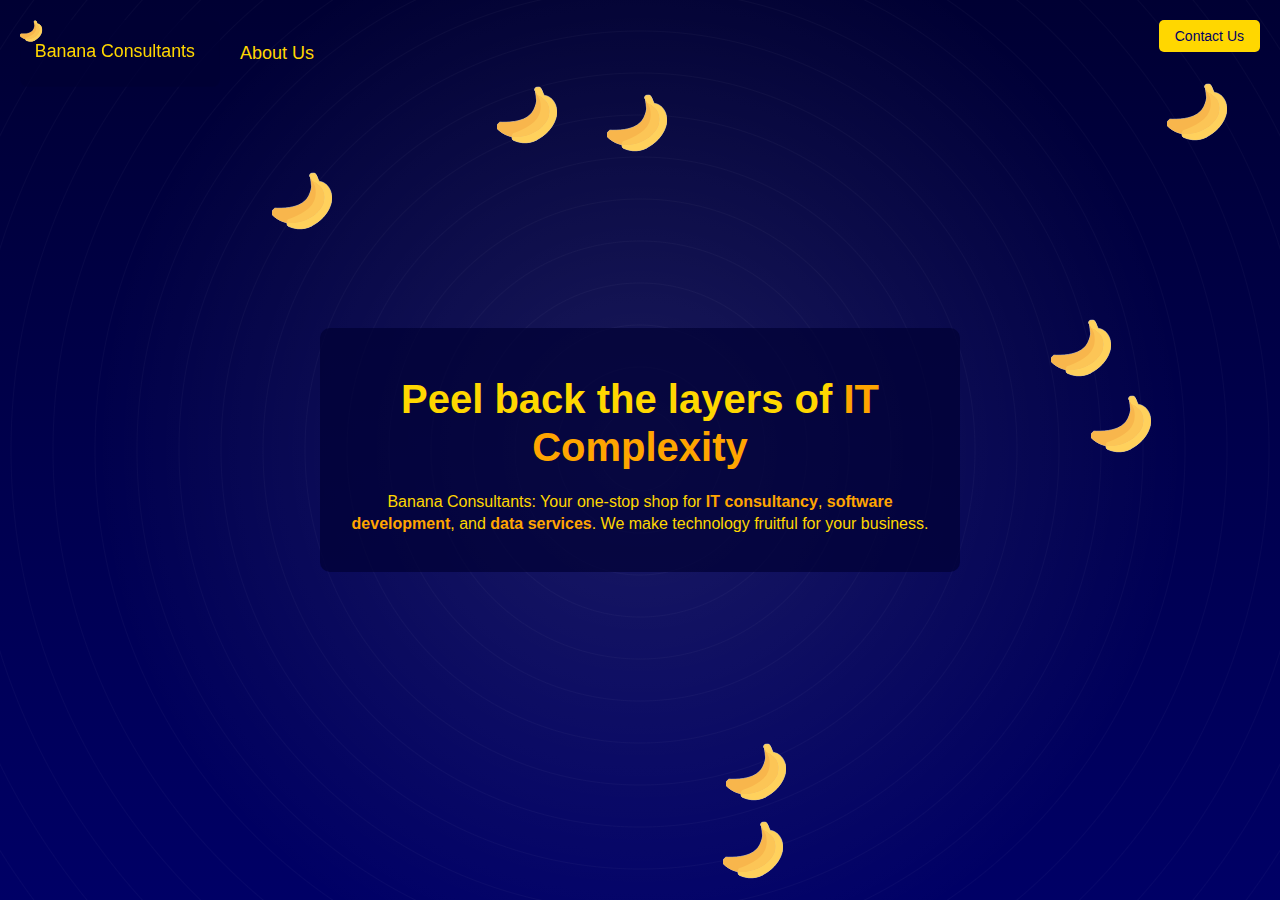
<file: index.html>
<!doctype html>
<html lang="en">
<head>
    <meta charset="utf-8">
    <meta name="viewport" content="width=device-width, initial-scale=1">
    <title>Banana Consultants</title>
    <meta name="description" content="">

    <link rel="icon" href="favicon.ico" sizes="any">
    <link rel="icon" href="icon.svg" type="image/svg+xml">
    <link rel="apple-touch-icon" href="icon.png">

    <link rel="manifest" href="site.webmanifest">
    <meta name="theme-color" content="#fafafa">
    <link rel="stylesheet" href="static/css/styles.css">
    <script>
        /*to prevent Firefox FOUC, this must be here*/
        let FF_FOUC_FIX;
    </script>
</head>
<body>
<div id="header">
    <a href="./" id="logo-link">
        <svg id="logo" viewBox="0 0 270 90">
            <rect x="0" y="0" width="270" height="90" fill="rgba(0, 0, 51, 0.7)" rx="10" ry="10"/>
            <text x="20" y="50" font-size="24" fill="#FFD700">Banana Consultants</text>
            <svg
                height="30px" width="30px" version="1.1" id="Layer_1" xmlns="http://www.w3.org/2000/svg"
                viewBox="0 0 501.306 501.306" xml:space="preserve" fill="#000000"
            >
  <g id="SVGRepo_bgCarrier" stroke-width="0"/>
                <g id="SVGRepo_tracerCarrier" stroke-linecap="round" stroke-linejoin="round" stroke="#CCCCCC"
                   stroke-width="6.0156719999999995">
    <path style="fill:#F8B64C;"
          d="M1.829,335.437c3.135-8.359,16.718-26.122,25.078-25.078c44.931,2.09,189.127,4.18,251.82-64.784 c0,0,39.706-32.392,52.245-111.804c0,0-6.269-65.829-11.494-89.861c-1.045-5.224,0-10.449,3.135-14.629l0,0 c4.18-6.269,12.539-8.359,19.853-6.269l14.629,3.135c10.449,3.135,16.718,11.494,17.763,21.943l2.09,59.559 c0,0,86.727,37.616,53.29,163.004c0,0-49.11,141.061-246.596,163.004c0,0-95.086,17.763-180.767-66.873 C-1.306,361.559-0.261,342.751,1.829,335.437z"/>
                    <g>
      <path style="fill:#FFD15C;"
            d="M329.927,459.78c0,0-82.547,52.245-193.306,2.09c-12.539-5.224-12.539-31.347-12.539-31.347 c34.482,6.269,58.514,2.09,58.514,2.09c198.531-20.898,247.641-161.959,247.641-161.959 c33.437-125.388-53.29-163.004-53.29-163.004s-11.494-12.539-38.661-21.943c-5.225-10.449-11.494-20.898-15.673-29.257 c-1.045-5.224-1.045-9.404-2.09-12.539c-1.045-5.224,0-10.449,3.135-14.629l0,0c4.18-6.269,12.539-8.359,19.853-6.269l13.584,3.135 c7.314,2.09,12.539,7.314,15.673,13.584c0,0,0,1.045,1.045,1.045l19.853,45.976c0,0,94.041,4.18,107.624,132.702 C501.29,219.453,506.514,367.829,329.927,459.78z"/>
                        <path style="fill:#FFD15C;"
                              d="M372.767,39.731c-2.09-6.269-8.359-11.494-15.673-13.584l-13.584-4.18 c-7.314-2.09-14.629,1.045-19.853,6.269l0,0c-3.135,4.18-4.18,9.404-3.135,14.629c1.045,3.135,1.045,8.359,2.09,12.539 c-2.09-2.09-4.18-5.224-5.225-8.359c-3.135-4.18-3.135-9.404-2.09-14.629l0,0c2.09-7.314,8.359-12.539,15.673-13.584l14.629-1.045 c10.449-1.045,19.853,5.224,24.033,14.629L372.767,39.731z"/>
    </g>
                    <path style="fill:#FCC556;"
                          d="M376.947,107.649c0,0-11.494-12.539-38.661-21.943c11.494,20.898,20.898,41.796,20.898,41.796 c16.718,78.367-8.359,123.298-8.359,123.298c-34.482,86.727-169.273,136.882-212.114,150.465 c-7.314,2.09-12.539,9.404-13.584,17.763v12.539c34.482,6.269,58.514,2.09,58.514,2.09 c197.486-21.943,246.596-163.004,246.596-163.004C463.673,145.266,376.947,107.649,376.947,107.649z"/>
  </g>
                <g id="SVGRepo_iconCarrier">
    <path style="fill:#F8B64C;"
          d="M1.829,335.437c3.135-8.359,16.718-26.122,25.078-25.078c44.931,2.09,189.127,4.18,251.82-64.784 c0,0,39.706-32.392,52.245-111.804c0,0-6.269-65.829-11.494-89.861c-1.045-5.224,0-10.449,3.135-14.629l0,0 c4.18-6.269,12.539-8.359,19.853-6.269l14.629,3.135c10.449,3.135,16.718,11.494,17.763,21.943l2.09,59.559 c0,0,86.727,37.616,53.29,163.004c0,0-49.11,141.061-246.596,163.004c0,0-95.086,17.763-180.767-66.873 C-1.306,361.559-0.261,342.751,1.829,335.437z"/>
                    <g>
      <path style="fill:#FFD15C;"
            d="M329.927,459.78c0,0-82.547,52.245-193.306,2.09c-12.539-5.224-12.539-31.347-12.539-31.347 c34.482,6.269,58.514,2.09,58.514,2.09c198.531-20.898,247.641-161.959,247.641-161.959 c33.437-125.388-53.29-163.004-53.29-163.004s-11.494-12.539-38.661-21.943c-5.225-10.449-11.494-20.898-15.673-29.257 c-1.045-5.224-1.045-9.404-2.09-12.539c-1.045-5.224,0-10.449,3.135-14.629l0,0c4.18-6.269,12.539-8.359,19.853-6.269l13.584,3.135 c7.314,2.09,12.539,7.314,15.673,13.584c0,0,0,1.045,1.045,1.045l19.853,45.976c0,0,94.041,4.18,107.624,132.702 C501.29,219.453,506.514,367.829,329.927,459.78z"/>
                        <path style="fill:#FFD15C;"
                              d="M372.767,39.731c-2.09-6.269-8.359-11.494-15.673-13.584l-13.584-4.18 c-7.314-2.09-14.629,1.045-19.853,6.269l0,0c-3.135,4.18-4.18,9.404-3.135,14.629c1.045,3.135,1.045,8.359,2.09,12.539 c-2.09-2.09-4.18-5.224-5.225-8.359c-3.135-4.18-3.135-9.404-2.09-14.629l0,0c2.09-7.314,8.359-12.539,15.673-13.584l14.629-1.045 c10.449-1.045,19.853,5.224,24.033,14.629L372.767,39.731z"/>
    </g>
                    <path style="fill:#FCC556;"
                          d="M376.947,107.649c0,0-11.494-12.539-38.661-21.943c11.494,20.898,20.898,41.796,20.898,41.796 c16.718,78.367-8.359,123.298-8.359,123.298c-34.482,86.727-169.273,136.882-212.114,150.465 c-7.314,2.09-12.539,9.404-13.584,17.763v12.539c34.482,6.269,58.514,2.09,58.514,2.09 c197.486-21.943,246.596-163.004,246.596-163.004C463.673,145.266,376.947,107.649,376.947,107.649z"/>
  </g>
</svg>
        </svg>
    </a>
    <a href="about-us.html" id="about-link">About Us</a>
</div>


<div id="bananas"></div>

<div id="message">
    <h1>Peel back the layers of <span class="highlight">IT Complexity</span></h1>
    <p>Banana Consultants: Your one-stop shop for <span class="highlight">IT consultancy</span>, <span
        class="highlight">software development</span>,
        and <span class="highlight">data services</span>. We make technology fruitful for your business.</p>
</div>

<a href="mailto:consultbanana@gmail.com" id="contact">Contact Us</a>
<script src="main.js"></script>
</body>
</html>
</file>
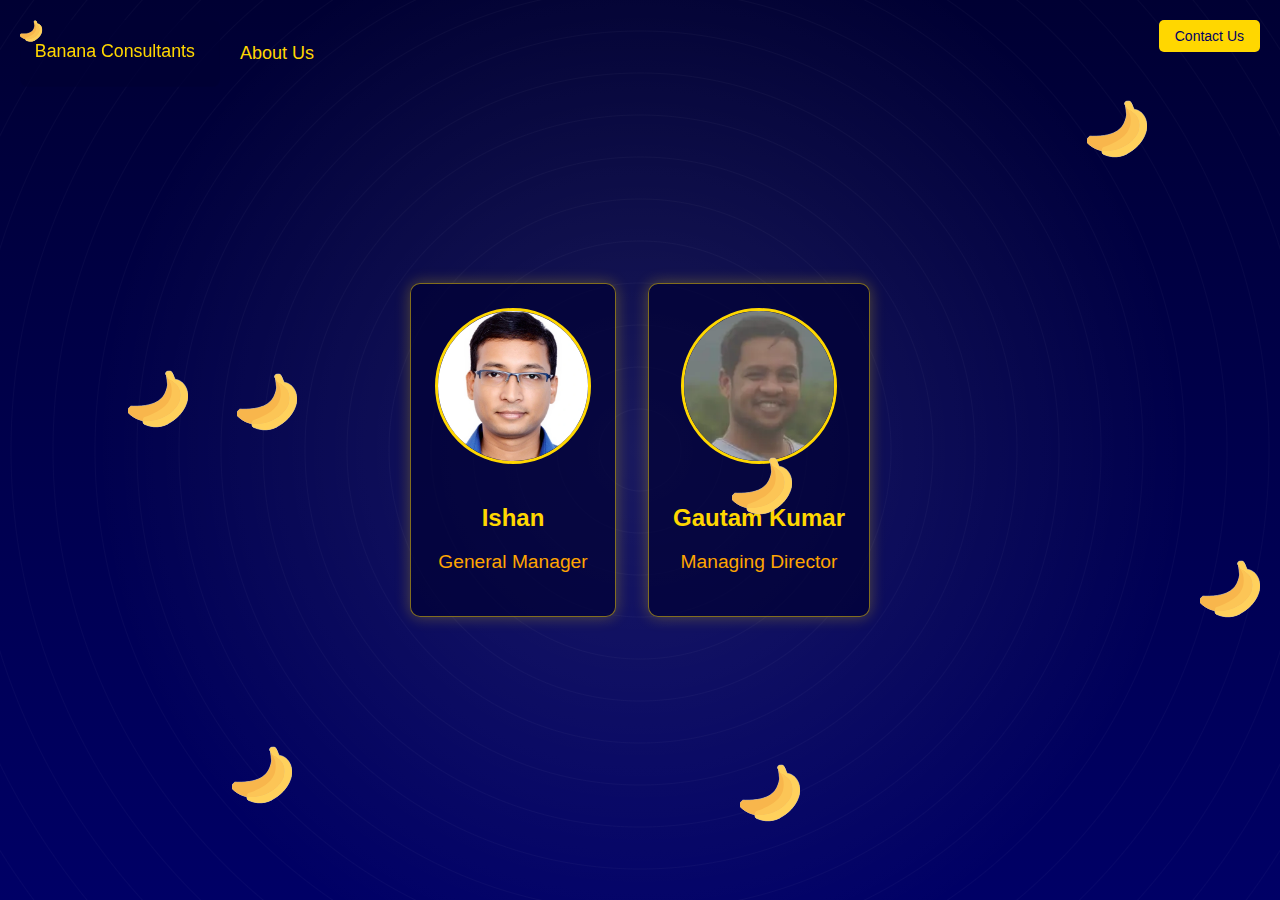
<file: about-us.html>
<!doctype html>
<html lang="en">
<head>
    <meta charset="utf-8">
    <meta name="viewport" content="width=device-width, initial-scale=1">
    <title>About Us | Banana Consultants</title>
    <meta name="description" content="">

    <link rel="icon" href="favicon.ico" sizes="any">
    <link rel="icon" href="icon.svg" type="image/svg+xml">
    <link rel="apple-touch-icon" href="icon.png">

    <link rel="manifest" href="site.webmanifest">
    <meta name="theme-color" content="#fafafa">
    <link rel="stylesheet" href="static/css/styles.css">

    <script>
        /*to prevent Firefox FOUC, this must be here*/
        let FF_FOUC_FIX;
    </script>
</head>
<body>
<div id="header">
    <a href="./" id="logo-link">
        <svg id="logo" viewBox="0 0 270 90">
            <rect x="0" y="0" width="270" height="90" fill="rgba(0, 0, 51, 0.7)" rx="10" ry="10"/>
            <text x="20" y="50" font-size="24" fill="#FFD700">Banana Consultants</text>
            <svg
                height="30px" width="30px" version="1.1" id="Layer_1" xmlns="http://www.w3.org/2000/svg"
                viewBox="0 0 501.306 501.306" xml:space="preserve" fill="#000000"
            >
  <g id="SVGRepo_bgCarrier" stroke-width="0"/>
                <g id="SVGRepo_tracerCarrier" stroke-linecap="round" stroke-linejoin="round" stroke="#CCCCCC"
                   stroke-width="6.0156719999999995">
    <path style="fill:#F8B64C;"
          d="M1.829,335.437c3.135-8.359,16.718-26.122,25.078-25.078c44.931,2.09,189.127,4.18,251.82-64.784 c0,0,39.706-32.392,52.245-111.804c0,0-6.269-65.829-11.494-89.861c-1.045-5.224,0-10.449,3.135-14.629l0,0 c4.18-6.269,12.539-8.359,19.853-6.269l14.629,3.135c10.449,3.135,16.718,11.494,17.763,21.943l2.09,59.559 c0,0,86.727,37.616,53.29,163.004c0,0-49.11,141.061-246.596,163.004c0,0-95.086,17.763-180.767-66.873 C-1.306,361.559-0.261,342.751,1.829,335.437z"/>
                    <g>
      <path style="fill:#FFD15C;"
            d="M329.927,459.78c0,0-82.547,52.245-193.306,2.09c-12.539-5.224-12.539-31.347-12.539-31.347 c34.482,6.269,58.514,2.09,58.514,2.09c198.531-20.898,247.641-161.959,247.641-161.959 c33.437-125.388-53.29-163.004-53.29-163.004s-11.494-12.539-38.661-21.943c-5.225-10.449-11.494-20.898-15.673-29.257 c-1.045-5.224-1.045-9.404-2.09-12.539c-1.045-5.224,0-10.449,3.135-14.629l0,0c4.18-6.269,12.539-8.359,19.853-6.269l13.584,3.135 c7.314,2.09,12.539,7.314,15.673,13.584c0,0,0,1.045,1.045,1.045l19.853,45.976c0,0,94.041,4.18,107.624,132.702 C501.29,219.453,506.514,367.829,329.927,459.78z"/>
                        <path style="fill:#FFD15C;"
                              d="M372.767,39.731c-2.09-6.269-8.359-11.494-15.673-13.584l-13.584-4.18 c-7.314-2.09-14.629,1.045-19.853,6.269l0,0c-3.135,4.18-4.18,9.404-3.135,14.629c1.045,3.135,1.045,8.359,2.09,12.539 c-2.09-2.09-4.18-5.224-5.225-8.359c-3.135-4.18-3.135-9.404-2.09-14.629l0,0c2.09-7.314,8.359-12.539,15.673-13.584l14.629-1.045 c10.449-1.045,19.853,5.224,24.033,14.629L372.767,39.731z"/>
    </g>
                    <path style="fill:#FCC556;"
                          d="M376.947,107.649c0,0-11.494-12.539-38.661-21.943c11.494,20.898,20.898,41.796,20.898,41.796 c16.718,78.367-8.359,123.298-8.359,123.298c-34.482,86.727-169.273,136.882-212.114,150.465 c-7.314,2.09-12.539,9.404-13.584,17.763v12.539c34.482,6.269,58.514,2.09,58.514,2.09 c197.486-21.943,246.596-163.004,246.596-163.004C463.673,145.266,376.947,107.649,376.947,107.649z"/>
  </g>
                <g id="SVGRepo_iconCarrier">
    <path style="fill:#F8B64C;"
          d="M1.829,335.437c3.135-8.359,16.718-26.122,25.078-25.078c44.931,2.09,189.127,4.18,251.82-64.784 c0,0,39.706-32.392,52.245-111.804c0,0-6.269-65.829-11.494-89.861c-1.045-5.224,0-10.449,3.135-14.629l0,0 c4.18-6.269,12.539-8.359,19.853-6.269l14.629,3.135c10.449,3.135,16.718,11.494,17.763,21.943l2.09,59.559 c0,0,86.727,37.616,53.29,163.004c0,0-49.11,141.061-246.596,163.004c0,0-95.086,17.763-180.767-66.873 C-1.306,361.559-0.261,342.751,1.829,335.437z"/>
                    <g>
      <path style="fill:#FFD15C;"
            d="M329.927,459.78c0,0-82.547,52.245-193.306,2.09c-12.539-5.224-12.539-31.347-12.539-31.347 c34.482,6.269,58.514,2.09,58.514,2.09c198.531-20.898,247.641-161.959,247.641-161.959 c33.437-125.388-53.29-163.004-53.29-163.004s-11.494-12.539-38.661-21.943c-5.225-10.449-11.494-20.898-15.673-29.257 c-1.045-5.224-1.045-9.404-2.09-12.539c-1.045-5.224,0-10.449,3.135-14.629l0,0c4.18-6.269,12.539-8.359,19.853-6.269l13.584,3.135 c7.314,2.09,12.539,7.314,15.673,13.584c0,0,0,1.045,1.045,1.045l19.853,45.976c0,0,94.041,4.18,107.624,132.702 C501.29,219.453,506.514,367.829,329.927,459.78z"/>
                        <path style="fill:#FFD15C;"
                              d="M372.767,39.731c-2.09-6.269-8.359-11.494-15.673-13.584l-13.584-4.18 c-7.314-2.09-14.629,1.045-19.853,6.269l0,0c-3.135,4.18-4.18,9.404-3.135,14.629c1.045,3.135,1.045,8.359,2.09,12.539 c-2.09-2.09-4.18-5.224-5.225-8.359c-3.135-4.18-3.135-9.404-2.09-14.629l0,0c2.09-7.314,8.359-12.539,15.673-13.584l14.629-1.045 c10.449-1.045,19.853,5.224,24.033,14.629L372.767,39.731z"/>
    </g>
                    <path style="fill:#FCC556;"
                          d="M376.947,107.649c0,0-11.494-12.539-38.661-21.943c11.494,20.898,20.898,41.796,20.898,41.796 c16.718,78.367-8.359,123.298-8.359,123.298c-34.482,86.727-169.273,136.882-212.114,150.465 c-7.314,2.09-12.539,9.404-13.584,17.763v12.539c34.482,6.269,58.514,2.09,58.514,2.09 c197.486-21.943,246.596-163.004,246.596-163.004C463.673,145.266,376.947,107.649,376.947,107.649z"/>
  </g>
</svg>
        </svg>
    </a>
    <a href="about-us.html" id="about-link">About Us</a>
</div>


<div id="bananas"></div>

<div id="profiles">
    <div class="profile-box">
        <img src="./static/images/ishan.webp" alt="Ishan" class="profile-image">
        <h2 class="profile-name">Ishan</h2>
        <p class="profile-position">General Manager</p>
    </div>
    <div class="profile-box">
        <img src="./static/images/gautam.webp" alt="Gautam Kumar" class="profile-image">
        <h2 class="profile-name">Gautam Kumar</h2>
        <p class="profile-position">Managing Director</p>
    </div>
</div>

<a href="mailto:consultbanana@gmail.com" id="contact">Contact Us</a>
<script src="main.js"></script>
</body>
</html>
</file>
<file: static/css/styles.css>
body {
    margin: 0;
    height: 100vh;
    display: flex;
    flex-direction: column;
    justify-content: center;
    align-items: center;
    background: radial-gradient(circle at center, rgba(255, 255, 255, 0.1) 0%, rgba(255, 255, 255, 0) 70%),
    repeating-radial-gradient(circle at center,
        rgba(255, 255, 255, 0) 0px,
        rgba(255, 255, 255, 0) 40px,
        rgba(255, 255, 255, 0.03) 41px,
        rgba(255, 255, 255, 0) 42px
    ),
    linear-gradient(to bottom, #000033, #000066);
    background-size: 100% 100%, 100% 100%, 100% 100%;
    overflow: hidden;
    color: #FFD700;
    font-family: Arial, sans-serif;
    padding: 20px;
    box-sizing: border-box;
}

#header {
    position: absolute;
    top: 20px;
    left: 20px;
    display: flex;
    align-items: center;
}

#logo-link {
    text-decoration: none;
    display: flex;
    align-items: center;
}

#logo {
    width: 200px;
    height: auto;
    z-index: 30;
}

#about-link {
    margin-left: 20px;
    color: #FFD700;
    text-decoration: none;
    font-size: 18px;
    line-height: 1;
    display: flex;
    align-items: center;
}

#bananas {
    position: fixed;
    top: 0;
    left: 0;
    width: 100%;
    height: 100%;
    pointer-events: none;
    z-index: 20;
}

#contact {
    position: absolute;
    top: 20px;
    right: 20px;
    padding: 8px 16px;
    font-size: 14px;
    background-color: #FFD700;
    color: #000066;
    border: none;
    border-radius: 5px;
    cursor: pointer;
    z-index: 30;
    text-decoration: none;
    display: inline-block;
}

@media (max-width: 768px) {
    #logo {
        width: 150px;
    }

    #about-link {
        margin-left: 0;
        margin-top: 10px;
        font-size: 16px;
    }

    #contact {
        top: 10px;
        right: 10px;
        padding: 6px 12px;
        font-size: 12px;
    }
}

@media (max-width: 480px) {
    #header {
        top: 10px;
        left: 10px;
    }

    #logo {
        width: 120px;
    }

    #about-link {
        font-size: 14px;
    }

    #contact {
        padding: 5px 10px;
        font-size: 11px;
    }
}

.banana {
    position: absolute;
    width: 60px;
    height: 60px;
    cursor: grab;
    transition: all 0.5s ease-out;
    pointer-events: auto;
}

@media (max-width: 768px) {
    .banana {
        width: 50px;
        height: 50px;
    }
}

@media (max-width: 480px) {
    .banana {
        width: 40px;
        height: 40px;
    }
}

.banana:hover {
    cursor: pointer;
}

.banana:active {
    cursor: grabbing;
}

#message {
    text-align: center;
    max-width: 600px;
    width: 90%;
    padding: 20px;
    z-index: 10;
    background-color: rgba(0, 0, 51, 0.7);
    border-radius: 10px;
    margin: 0 auto;
}

#message h1 {
    font-size: 2.5em;
    margin-bottom: 20px;
    line-height: 1.2;
}

#message p {
    font-size: 1em;
    line-height: 1.4;
}

.highlight {
    color: #FFA500;
    font-weight: bold;
}

@media (max-width: 768px) {
    #message {
        width: 95%;
        padding: 15px;
    }

    #message h1 {
        font-size: 2em;
        margin-bottom: 15px;
    }

    #message p {
        font-size: 0.9em;
    }
}

@media (max-width: 480px) {
    #message {
        width: 100%;
        padding: 10px;
    }

    #message h1 {
        font-size: 1.5em;
        margin-bottom: 10px;
    }

    #message p {
        font-size: 0.8em;
    }
}

@media (max-width: 360px) {
    body {
        padding: 10px;
    }

    #header {
        flex-direction: column;
        align-items: flex-start;
    }

    #about-link {
        font-size: 12px; /* Reduce font size for very small screens */
    }

    #contact {
        position: static;
        display: block;
        width: 100%;
        max-width: 200px;
        margin: 10px auto;
        text-align: center;
    }

    #message {
        margin-top: 20px;
    }
}


/* About US */
#profiles {
    display: flex;
    justify-content: center;
    align-items: center;
    gap: 2em; /* Add gap between profiles */
    margin: 2em 0;
}

.profile-box {
    text-align: center;
    background-color: rgba(0, 0, 51, 0.7); /* Dark blue background with some transparency */
    padding: 1.5em;
    border-radius: 10px;
    box-shadow: 0 0 15px rgba(255, 215, 0, 0.3); /* Golden glow */
    border: 1px solid rgba(255, 215, 0, 0.5); /* Subtle golden border */
}

.profile-image {
    width: 150px;
    height: 150px;
    border-radius: 50%;
    object-fit: cover;
    margin-bottom: 1em;
    border: 3px solid #FFD700; /* Golden border for image */
}

.profile-name {
    font-size: 1.5em;
    margin-bottom: 0.5em;
    color: #FFD700; /* Golden text color */
}

.profile-position {
    font-size: 1.2em;
    color: #FFA500; /* Orange text color */
}

@media (max-width: 501px) {
    #profiles {
        flex-direction: column;
        gap: 1em;
    }

    .profile-box {
        width: 100%;
        max-width: 280px;
    }

    .profile-image {
        width: 120px;
        height: 120px;
    }

    .profile-name {
        font-size: 1.2em;
    }

    .profile-position {
        font-size: 1em;
    }
}
</file>
